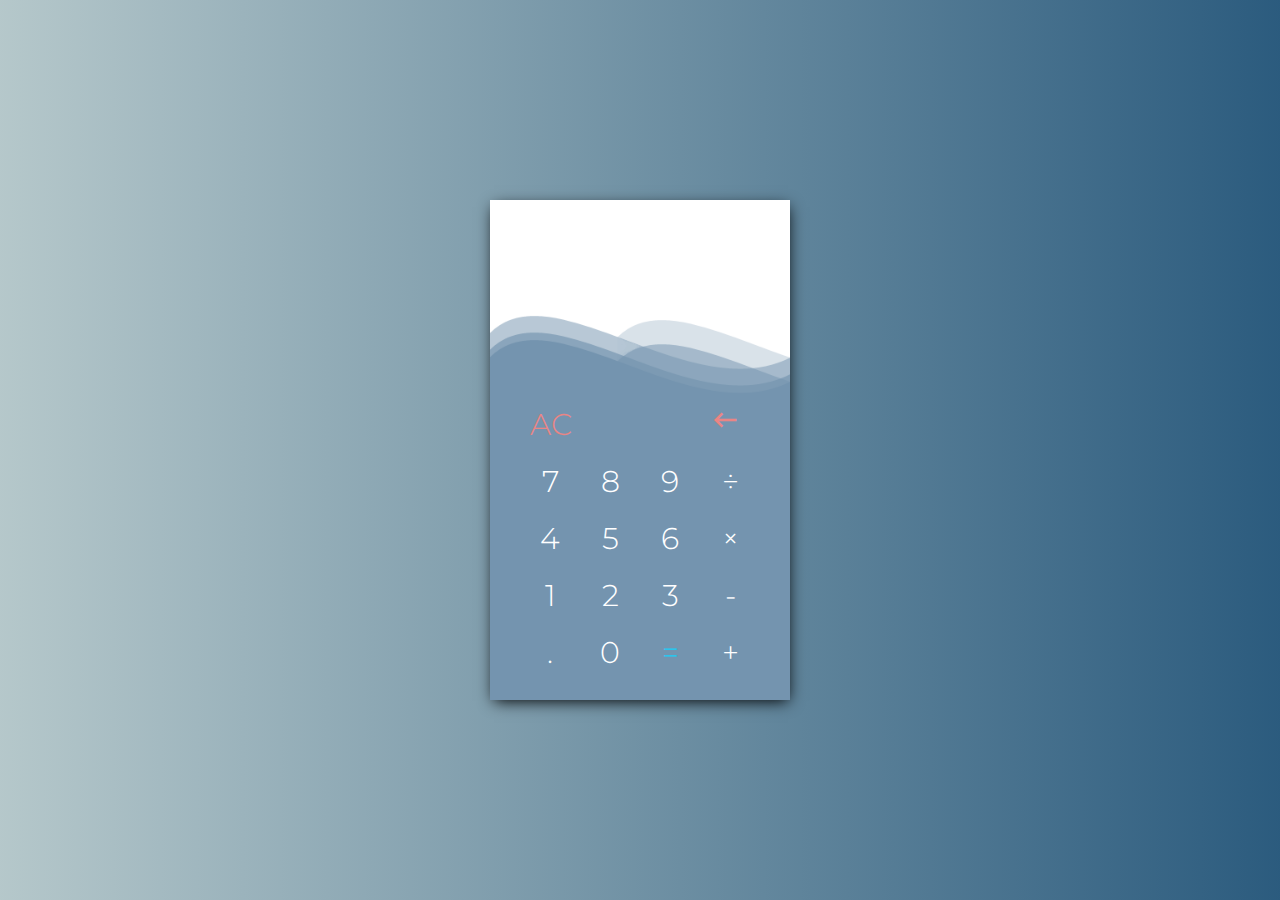
<file: index.html>
<!DOCTYPE html>
<html>

<head>
  <title>Calculator</title>
  <meta charset="utf-8">
  <meta name="viewport" content="width=device-width, initial-scale=1.0">
  <link href="https://fonts.googleapis.com/icon?family=Material+Icons" rel="stylesheet">
  <link href="https://fonts.googleapis.com/css?family=Lora&display=swap" rel="stylesheet">
  <link rel="stylesheet" type="text/css" href="style.css">
</head>

<body>
  <div class="calculator">
    <div id="display">
    </div>
    <div class="buttons">
      <div class="delete">
        <button id="del">AC</button>
        <button id="backspace"><i class="material-icons">keyboard_backspace</i></button>
      </div>
      <div class="small">
        <button class="number">7</button>
        <button class="number">8</button>
        <button class="number">9</button>
        <button class="operator">÷</button>
        <button class="number">4</button>
        <button class="number">5</button>
        <button class="number">6</button>
        <button class="operator">×</button>
        <button class="number">1</button>
        <button class="number">2</button>
        <button class="number">3</button>
        <button class="operator">-</button>
        <button id="decimal" class="number">.</button>
        <button class="number">0</button>
        <button class="equal">=</button>
        <button class="operator">+</button>
      </div>
    </div>
  </div>
</body>
<script src="javaScript.js"></script>

</html>
</file>
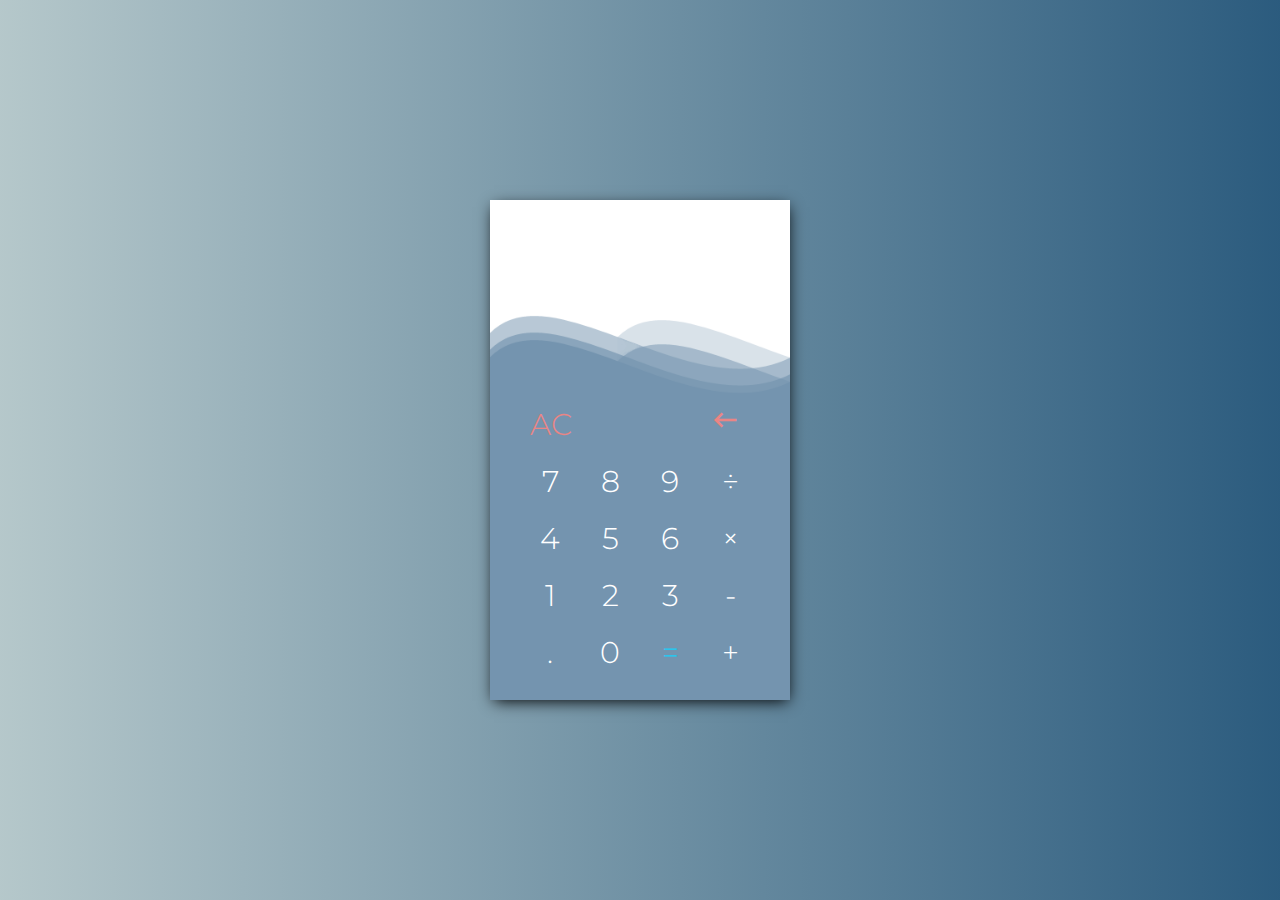
<file: calculator.html>
<!DOCTYPE html>
<html>
  <head>
    <title>Calculator</title>
    <meta charset="utf-8">
    <meta name="viewport" content="width=device-width, initial-scale=1.0">
    <link href="https://fonts.googleapis.com/icon?family=Material+Icons"
        rel="stylesheet">
    <link href="https://fonts.googleapis.com/css?family=Lora&display=swap" rel="stylesheet">
    <link rel="stylesheet" type="text/css" href="style.css">
  </head>
  <body>
    <div class="calculator">
      <div id="display">
      </div>
      <div class="buttons">
        <div class="delete">
          <button id="del">AC</button>
          <button id="backspace"><i class="material-icons">keyboard_backspace</i></button>
        </div>
        <div class="small">
          <button class="number">7</button>
          <button class="number">8</button>
          <button class="number">9</button>
          <button class="operator">÷</button>
          <button class="number">4</button>
          <button class="number">5</button>
          <button class="number">6</button>
          <button class="operator">×</button>
          <button class="number">1</button>
          <button class="number">2</button>
          <button class="number">3</button>
          <button class="operator">-</button>
          <button id="decimal" class="number">.</button>
          <button class="number">0</button>
          <button class="equal">=</button>
          <button class="operator">+</button>
        </div>
      </div>
    </div>
  </body>
  <script src="javaScript.js"></script>
</html>
</file>
<file: style.css>
@import url('https://fonts.googleapis.com/css?family=Montserrat:400&display=swap');

/* 'Montserrat', sans-serif */
/* http://meyerweb.com/eric/tools/css/reset/ 2. v2.0 | 20110126
  License: none (public domain)
*/
html, body, div, span, applet, object, iframe,
h1, h2, h3, h4, h5, h6, p, blockquote, pre,
a, abbr, acronym, address, big, cite, code,
del, dfn, em, img, ins, kbd, q, s, samp,
small, strike, strong, sub, sup, tt, var,
b, u, i, center,
dl, dt, dd, ol, ul, li,
fieldset, form, label, legend,
table, caption, tbody, tfoot, thead, tr, th, td,
article, aside, canvas, details, embed,
figure, figcaption, footer, header, hgroup,
menu, nav, output, ruby, section, summary,
time, mark, audio, video {
  margin: 0;
  padding: 0;
  border: 0;
  font-size: 100%;
  font: inherit;
  vertical-align: baseline;
}

/* HTML5 display-role reset for older browsers */
article, aside, details, figcaption, figure,
footer, header, hgroup, menu, nav, section {
  display: block;
}

body {
  line-height: 1;
  margin: 0;
}

ol, ul {
  list-style: none;
}

blockquote, q {
  quotes: none;
}

blockquote:before, blockquote:after,
q:before, q:after {
  content: '';
  content: none;
}

table {
  border-collapse: collapse;
  border-spacing: 0;
}

* {
  box-sizing: border-box;
  font-family: 'Montserrat', sans-serif;
}

html,
body {
  height: 100%;
}

body {
  display: flex;
  justify-content: center;
  align-items: center;
  background-image:
    linear-gradient(to right, #4f7b826b, #0c436bde);
  background-size: cover;
  background-position: center;
}

.calculator {
  width: 300px;
  height: 500px;
  margin: auto;
  display: flex;
  flex-wrap: wrap;
  background: white;
  box-shadow: 1px 4px 15px -3px rgba(0, 0, 0, 1);
}

#display {
  width: 100%;
  height: 110px;
  padding: 30px;
  word-wrap: break-word;
  word-break: break-all;
  background: white;
  font-family: 'Montserrat', sans-serif;
  font-size: 30px;
  color: #518692;
  text-align: center;
}

.buttons {
  height: 77%;
  width: 100%;
  padding: 30px;
  padding-top: 80px;
  align-self: flex-end;
  background-color: #592474;
  background-image: url("images/calculator2.png");
  background-size: cover;
  position: relative;
  display: flex;
  flex-direction: column;
}

button {
  padding: 10px;
  font-size: 30px;
  background-color: transparent;
  border: none;
  color: white;
  font-weight: 300;
}

.delete {
  display: flex;
  justify-content: space-between;
}

#del {
  color: #ea8585;
}

#backspace i {
  font-size: 30px;
  width: 50px;
  color: #ea8585;
}

.small {
  display: grid;
  grid-template-columns: repeat(4, 1fr);
  align-items: center;
}

.equal {
  color: #18cef8;
}
</file>
